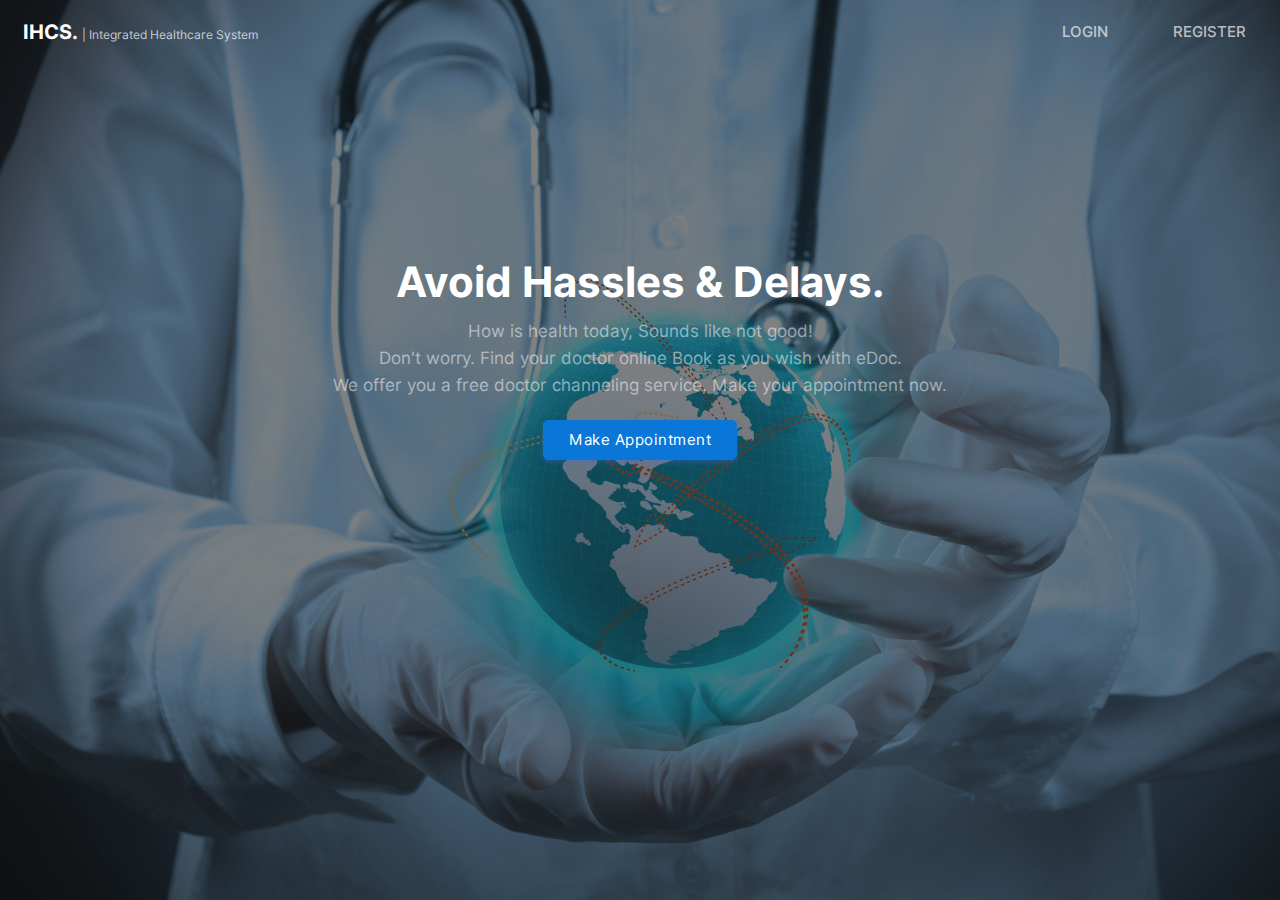
<file: index.html>
<!DOCTYPE html>
<html lang="en">
<head>
    <meta charset="UTF-8">
    <meta http-equiv="X-UA-Compatible" content="IE=edge">
    <meta name="viewport" content="width=device-width, initial-scale=1.0">
    <link rel="stylesheet" href="css/animations.css">  
    <link rel="stylesheet" href="css/main.css">  
    <link rel="stylesheet" href="css/index.css">
    <title>IHCS</title>
    <style>
        table{
            animation: transitionIn-Y-bottom 0.5s;
        }
    </style>
        
</head>
<body>
    
    <div class="full-height">
        <center>
        <table border="0">
            <tr>
                <td width="80%">
                    <font class="edoc-logo">IHCS. </font>
                    <font class="edoc-logo-sub">| Integrated Healthcare System</font>
                </td>
                <td width="10%">
                   <a href="login.php"  class="non-style-link"><p class="nav-item">LOGIN</p></a>
                </td>
                <td  width="10%">
                    <a href="signup.php" class="non-style-link"><p class="nav-item" style="padding-right: 10px;">REGISTER</p></a>
                </td>
            </tr>
            
            <tr>
                <td  colspan="3">
                    <p class="heading-text">Avoid Hassles & Delays.</p>

                </td>
            </tr>
            <tr>
                <td  colspan="3">
                    <p class="sub-text2">How is health today, Sounds like not good!<br>Don't worry. Find your doctor online Book as you wish with eDoc. <br>
                    We offer you a free doctor channeling service, Make your appointment now.</p>
                </td>
            </tr>
            <tr>
                
                <td colspan="3">
                    <center>
                    <a href="login.php" >
                        <input type="button" value="Make Appointment" class="login-btn btn-primary btn" style="padding-left: 25px;padding-right: 25px;padding-top: 10px;padding-bottom: 10px;">
                    </a>
                </center>
                </td>
                
            </tr>
            <tr>
                <td colspan="3">
                   
                </td>
            </tr>
        </table>
     
    </center>
    
    </div>
</body>
</html>
</file>
<file: css/animations.css>
/*These transition are from youtube*/

@keyframes transitionIn-X{
    from {
            opacity: 0;
            transform: translateX(-10px);

    }

    to {
            opacity: 1;
            transform: translateX(0);
    }
}
    


@keyframes transitionIn-Y-over{
    from {
            opacity: 0;
            transform: translateY(-10px);

    }

    to {
            opacity: 1;
            transform: translateY(0);
    }
}
    
@keyframes transitionIn-Y-bottom{
    from {
            opacity: 0;
            transform: translateY(30px);

    }

    to {
            opacity: 1;
            transform: translateY(0);
    }
}
    

/* Transition end */
</file>
<file: css/main.css>
@import url('font-inter.css');
:root {
  --primarycolor: #0A76D8;
  --primarycolorhover: #006dd3;
  --btnice:#D8EBFA;
  --btnnicetext:#1b62b3;
}

body{
    margin: 0;
    padding: 0;
    border-spacing: 0;
    font-family: 'Inter', sans-serif;
    
}

*, ::after, ::before{
    box-sizing: border-box;
}


/*------custom-scroll-bar - from w3schools.com------------------*/
/* width */
::-webkit-scrollbar {
    width: 5px;
  }
  
  /* Track */
  ::-webkit-scrollbar-track {
    background: #f1f1f1; 
  }
   
  /* Handle */
  ::-webkit-scrollbar-thumb {
    background: #888; 
    border-radius: 12px;
  }
  
  /* Handle on hover */
  ::-webkit-scrollbar-thumb:hover {
    background: #555; 
  }





.input-text{
    border-radius: 4px;
    border: 0.5px solid rgb(226, 226, 226);
    padding: 10px;
    width: 92%;
    transition: 0.2s;
    outline: none;
}

.input-text{
    border: 1px solid #e9ecef;
    font-size: 14px;
    line-height: 26px;
    background-color: #fff;
    display: block;
    width: 100%;
    padding: .375rem .75rem;
    font-weight: 300;
    line-height: 1.5;
    color: #212529;
    background-color: #fff;
    background-clip: padding-box;
    -webkit-appearance: none;
    -moz-appearance: none;
    appearance: none;
    border-radius: .25rem;
    transition: border-color .15s ease-in-out,box-shadow .15s ease-in-out;
}

.input-text:hover{
    background-color: rgb(250, 250, 250);
    transition: 0.2s;
    outline: none;
}

.input-text:focus{
    border: 1px solid rgb(10,118,216);
    transition: 0.2s;
}

.input-text::placeholder{
    font-family: 'Inter', sans-serif;
}



/* -----------Buttons---------------*/
.btn{
    cursor: pointer;
    padding: 8px 20px;
    outline: none;
    text-decoration: none;
    font-size: 15px;
    letter-spacing: 0.5px;
    transition: all 0.3s;
    border-radius: 5px;
    font-family: 'Inter', sans-serif;
}


.btn:hover{
    background-color: var(--primarycolorhover);
    box-shadow: none;
    transition: all 0.5s;
    font-family: 'Inter', sans-serif;

}


.btn-primary{
    background-color: var(--primarycolor) ;
    border: 1px solid var(--primarycolor) ;
    color: #fff ;
    box-shadow: 0 3px 5px 0 rgba(57,108,240,0.3);
}

.btn-primary-soft{
    background-color: #D8EBFA ;
    /*border: 1px solid rgba(57,108,240,0.1) ;*/    color: #1969AA;
    font-weight: 500;
    font-size: 16px;
    border: none;
    /*box-shadow: 0 3px 5px 0 rgba(57,108,240,0.3)*/
}


.btn-primary-soft:hover{
    background-color: var(--primarycolor) ;
    /*border: 1px solid rgba(57,108,240,0.1) ;*/
    color: #fff ;
    box-shadow: 0 3px 5px 0 rgba(57,108,240,0.3);
}


.btn-in-text{
    font-size: 15px;
    letter-spacing: 0.5px;
}

.non-style-link:link, .non-style-link:visited, .non-style-link:hover, .non-style-link:active{
    text-decoration: none;
    color: rgb(43, 43, 43);
}




.btn-label{
    margin-left: 10px;
    padding: 12px 12px;
    outline: none;
    text-decoration: none;
    font-size: 15px;
    letter-spacing: 0.5px;
    transition: all 0.3s;
    border-radius: 5px;
    background-color: #f0f0f073;
    border: 1px solid rgba(57,108,240,0.1) ;
    font-family: 'Inter', sans-serif;
}


.sub-table{
    border: 1px solid #ebebeb;
    border-radius: 8px;
    
}

.filter-container{
  width: 92.5%;
  border: 1px solid #ebebeb;
  border-radius: 8px;
  margin-bottom: 20px;
  border-spacing: 0;
  padding: 0;
}

.filter-container-items{
  margin-top: 7.5px;
  margin-left: 20px;


}
.table-headin{
    font-size: 16px;
    font-weight: 500;
    padding: 10px;
    border-bottom: 3px solid var(--primarycolor);
}

.abc{
  width: 100%;
  height: 550px;
  overflow: auto;
}





        
.overlay {
    position: fixed;
    top: 0;
    bottom: 0;
    left: 0;
    right: 0;
    background: rgba(0, 0, 0, 0.7);
    transition: opacity 500ms;
    opacity: 1;
  }
  .overlay:target {
    visibility: visible;
    opacity: 1;
    
  }
  
  .popup {
    margin: 70px auto;
    padding: 20px;
    background: #fff;
    border-radius: 5px;
    width: 50%;
    position: relative;
    transition: all 5s ease-in-out;
  }
  
  .popup h2 {
    margin-top: 0;
    color: #333;
  }
  .popup .close {
    position: absolute;
    top: 20px;
    right: 30px;
    transition: all 200ms;
    font-size: 30px;
    font-weight: bold;
    text-decoration: none;
    color: #333;
  }
  .popup .close:hover {
    color: var(--primarycolorhover);
  }
  .popup .content {
    max-height: 30%;
    overflow: auto;
  }
  
  @media screen and (max-width: 700px){
    .box{
      width: 70%;
    }
    .popup{
      width: 70%;
    }
  }


input[type=search] {
    background-image: url('../img/search.svg');
    background-position: 10px 50%;
    background-repeat: no-repeat;
    transition: 0.5s;
    padding: 8px 20px 8px 40px;
}

input[type=search]:focus {
    transition: 0.5s;
}

.box {
  width: 120px;
  height: 30px;
  border: 1px solid #e9ecef;
  font-size: 14px;
  color: #212529;
  background-color: #fff;
  line-height: 26px;
  font-weight: 300;
  border-radius: .25rem;
  padding: .375rem .75rem;
  line-height: 1.5;
  width: 100%;
  background-clip: padding-box;
  transition: border-color .15s ease-in-out,box-shadow .15s ease-in-out;
}



.btn-primary-gray{
  background-color: #fff;
  border: 2px solid #c9cbce9f;
  color: #212529d0;
  box-shadow: 0 3px 5px 0 rgba(95, 95, 97, 0.3);
}



.btn-primary-gray:hover{
  background-color: #5185ffa9;
  box-shadow: 0 3px 5px 0 rgba(95, 95, 97, 0.3);
}



.button-icon{
  
  background-position: 10px 50%;
  background-repeat: no-repeat;
  transition: 0.5s;
  padding: 8px 20px 8px 40px;
}



.ttn{
  padding:6px;
  color: #3b3b3b;
  background-position: 30% 50%;
  background-repeat: no-repeat;
  transition: 0.5s;
  
}

.menu-text{
  padding-left: 40%;
  font-weight: 500;
  font-size: 16px;
  
}


.menu-active{
  color: var(--primarycolor);
  border-right: 7px solid var(--primarycolor);
  background-color: var();
}

.menu-btn:hover{
  background-color: var(--btnice);
  color: var(--primarycolor);
}

.non-style-link-menu:link, .non-style-link-menu:visited,  .non-style-link-menu:active{
  text-decoration: none;
  color: #3b3b3b;
}
.non-style-link-menu:hover{
  text-decoration: none;
  color: var(--primarycolor);
}

.non-style-link-menu-active:link, .non-style-link-menu-active:visited,  .non-style-link-menu-active:active{
  text-decoration: none;
  color: var(--primarycolor);
}



.menu-icon-dashbord{
  background-image: url('../img/icons/dashboard.svg');
}


.menu-icon-doctor{
  background-image: url('../img/icons/doctors.svg');
}
.menu-icon-schedule{
  background-image: url('../img/icons/schedule.svg');
}
.menu-icon-appoinment{
  background-image: url('../img/icons/book.svg');
}
.menu-icon-patient{
  background-image: url('../img/icons/patients.svg');
}
.menu-icon-alarm{
  background-image: url('../img/icons/alarm.svg');
}
.menu-icon-settings{
  background-image: url('../img/icons/settings.svg');
}

.menu-icon-session{
  background-image: url('../img/icons/session.svg');
}
.menu-icon-home{
  background-image: url('../img/icons/home.svg');
}



.menu-icon-dashbord:hover,.menu-icon-dashbord-active{
  color: var(--primarycolor);

  background-image: url('../img/icons/dashboard-hover.svg');
}


.menu-icon-doctor:hover,.menu-icon-doctor-active{
  color: var(--primarycolor);
  background-image: url('../img/icons/doctors-hover.svg');
}
.menu-icon-schedule:hover,.menu-icon-schedule-active{
  color: var(--primarycolor);
  
  background-image: url('../img/icons/schedule-hover.svg');
}
.menu-icon-appoinment:hover,.menu-icon-appoinment-active{
  color: var(--primarycolor);
  
  background-image: url('../img/icons/book-hover.svg');
}
.menu-icon-patient:hover,.menu-icon-patient-active{
  color: var(--primarycolor);
  
  background-image: url('../img/icons/patients-hover.svg');
}
.menu-icon-patient:hover,.menu-icon-alarm-active{
  color: var(--primarycolor);
  
  background-image: url('../img/icons/alarm-hover.svg');
}

.menu-icon-settings:hover,.menu-icon-settings-active{
  color: var(--primarycolor);
  
  background-image: url('../img/icons/settings-iceblue.svg');
}

.menu-icon-session:hover,.menu-icon-session-active{
  color: var(--primarycolor);
  
  background-image: url('../img/icons/session-iceblue.svg');
}
.menu-icon-home:hover,.menu-icon-home-active{
  color: var(--primarycolor);
  
  background-image: url('../img/icons/home-iceblue.svg');
}





.btn-icon-back{
  background-image: url('../img/icons/back-iceblue.svg');
  background-position: 18px 50%;
  background-repeat: no-repeat;
  transition: 0.5s;
  padding: 8px 20px 8px 40px;
}

.btn-icon-back:hover{
  background-image: url('../img/icons/back-white.svg');
}


.btn-edit{
  background-image: url('../img/icons/edit-iceblue.svg');
}
.btn-edit:hover{
  background-image: url('../img/icons/edit-white.svg');
}

.btn-view{
  background-image: url('../img/icons/view-iceblue.svg');
}
.btn-view:hover{
  background-image: url('../img/icons/view-white.svg');
}

.btn-delete{
  background-image: url('../img/icons/delete-iceblue.svg');
}
.btn-delete:hover{
  background-image: url('../img/icons/delete-white.svg');
}

.btn-filter{
  background-image: url('../img/icons/filter-iceblue.svg');
  background-position: 15px 50%;
}
.btn-filter:hover{
  background-image: url('../img/icons/filter-white.svg');
}




.dashboard-items{
  
  border: 2px solid #c9cbce9f;
  border-radius: 7px;
  color: var(--primarycolor);
  /*background-color: #d8ebfa25 ;*/
  /*box-shadow: 0 3px 5px 0 rgba(95, 95, 97, 0.3);*/
}


.h1-dashboard{
  margin: 0;
  padding: 0;
  font-size: 25px;
  font-weight: 600;
  line-height: 0;
  padding-top: 20px;
}

.h3-dashboard{
  margin: 0;
  padding: 0;
  font-size: 20px;
  font-weight: 500;
  color: #212529e3;
}

.dashboard-icons{
  background-color: rgba(184, 184, 184, 0.247);
  padding-top: 30px;
  padding-bottom: 30px;
  border-radius: 7px;
  margin-left: 40px;
  margin-right: 0px;
  
}
.dashboard-icons-setting{
  background-color: rgba(184, 184, 184, 0.247);
  padding-top: 30px;
  padding-bottom: 30px;
  border-radius: 7px;
  margin-left: 5px;
  margin-right: 20px;
  
}

.setting-tabs:hover{
  background-color: #d6d6d657;
}


.doctor-header{
  background-image: url(../img/b8.jpg);
  color: rgba(0, 0, 0, 0.87);
  background-size: 100%;
  background-repeat: no-repeat;
  padding: 20px;
  padding-left: 35px;
}

.patient-header{
  background-image: url(../img/b3.jpg);
}

.search-items{
  padding:20px;
  margin:10px;
  width:95%;
  display: flex;
  padding-left:0;
  padding-left: 30px;
  box-sizing: border-box;
  line-height: 1.5;
  box-shadow: 0 3px 5px 0 rgba(95, 95, 97, 0.068);
}


.h1-search{
  margin: 0;
  padding: 0;
  font-size: 23px;
  font-weight: 600;
  padding-top: 20px;
  padding-bottom: 10px;
}

.h3-search{
  margin: 0;
  padding: 0;
  font-size: 15px;
  font-weight: 500;
  color: #212529e3;
  
}

.h4-search{
  margin: 0;
  padding: 0;
  font-size: 13px;
  font-weight: 400;
  color: #212529e3;
}
h4 span {
  display: block;
  font-weight: bold;
  margin-bottom: 5px;
  color: #333;
}

h4 span:first-child {
  margin-top: 5px;
}


.btn-book{
  background-image: url('../img/icons/book-balck.svg');
  background-position: 68% 50%;
  background-repeat: no-repeat;
  transition: 0.5s;
}

.data-container {
  display: flex;
  flex-direction: column;
}

.data-container div {
  display: flex;
  align-items: center;
}

.data-container div span {
  font-weight: bold;
  width: 150px;
}

.data-container div span,
.data-container div span + span {
  margin-right: 10px;
}
</file>
<file: css/index.css>
body{
    background-image: url(../img/bg02.jpg);
    background-repeat: no-repeat;
    background-attachment: fixed;
    background-size: cover;
    height: 100%;
}

html, body {
    height: 100%;
    margin: 0;
  }
  
.full-height {
    background: rgba(26, 26, 26, 0.548);
    background-attachment: fixed;
    max-height: 100vh;
    height: 100vh;


}
table{
    width: 100%;
    padding-top: 5px;
    
}
.heading-text{
    color: white;
    font-size: 42px;
    font-weight: 700;
    line-height: 63px;
    margin-top: 15%;
    text-align: center;
    margin-bottom: 0;
}

.sub-text2{
    color: rgba(255, 255, 255, 0.5);
    font-size: 17px;
    line-height: 27px;
    font-weight: 400;
    text-align: center;
    margin-top: 0;
}


.register-btn{
    background-color: rgba(240, 248, 255, 0.589);
    color: #345cc4;
}


.edoc-logo{
    color: white;
    font-weight: bolder;
    font-size: 20px;
    padding-left: 20px;
    animation: transitionIn-Y-over 0.5s;
}

.edoc-logo-sub{
    color: rgba(255, 255, 255, 0.733);
    font-size: 12px;

}


.nav-item{
    color: rgba(255, 255, 255, 0.671);
    text-align: center;
    font-size: 15px;
    font-weight: 500;
    animation: transitionIn-Y-over 0.5s;
}

.nav-item:hover{
    color: #f0f0f0;

}

.footer-hashen{
    position: absolute;
    bottom: 0;
    left: 45%;
    font-size: 13px;
    animation: transitionIn-Y-over 0.5s;
}
</file>
